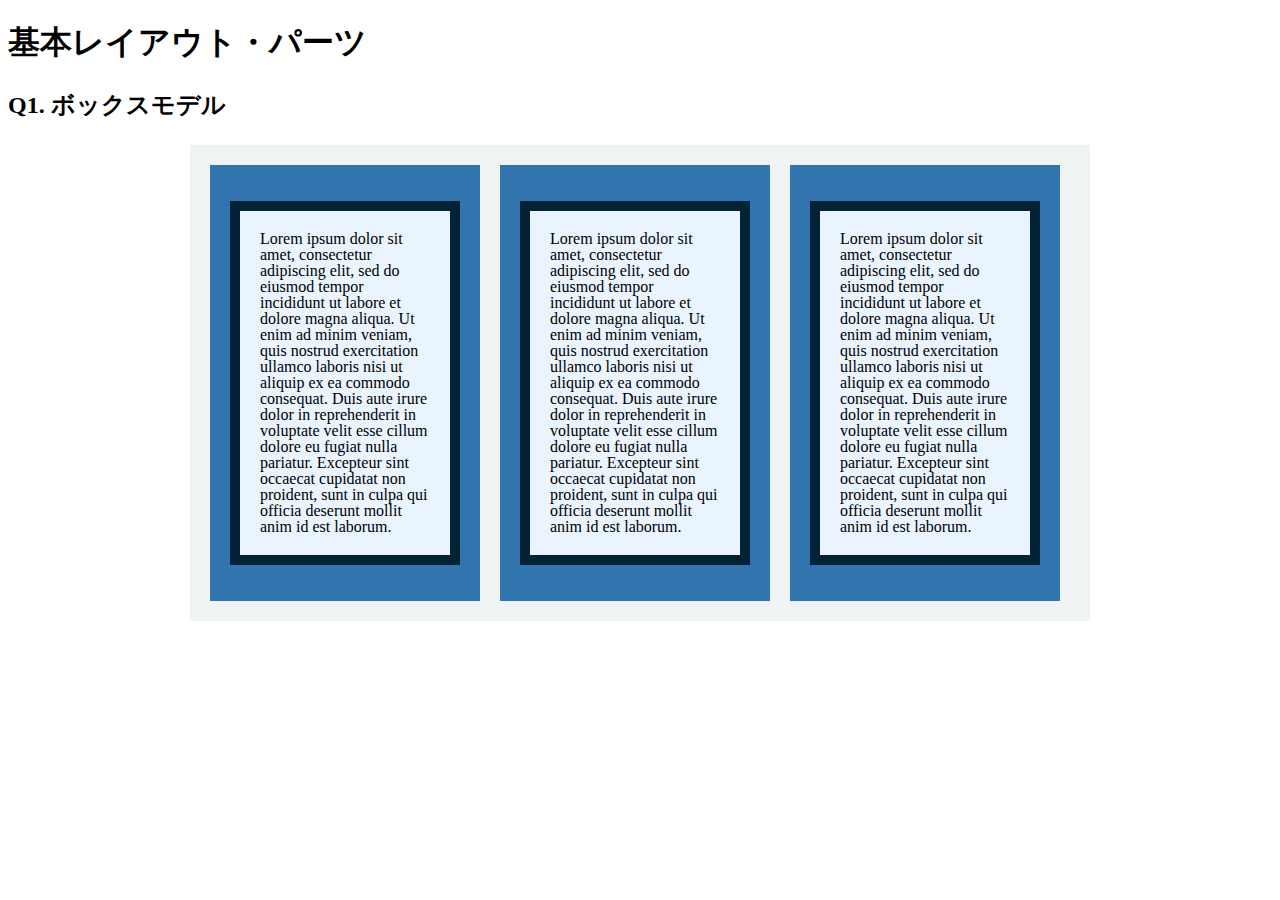
<file: layout_parts/q1/index.html>
<!DOCTYPE html>
<html>
  <head>
    <meta charset="utf-8">
    <meta http-equiv="X-UA-Compatible" content="IE=edge">
    <meta name="viewport" content="width=device-width, initial-scale=1.0, maximum-scale=1.0, user-scalable=no">
    <meta name="format-detection" content="telephone=no">
    <title>基本レイアウト・パーツ</title>
    <link rel="stylesheet" href="http://gizumo-inc.github.io/sample/front-lesson/layout_parts_new/assets/css/reset.css">
    <link rel="stylesheet" href="http://gizumo-inc.github.io/sample/front-lesson/layout_parts_new/assets/css/base.css">
    <link rel="stylesheet" href="css/style.css">
  </head>
  <body>
    <div class="wrapper">
      <h1 class="title">基本レイアウト・パーツ</h1>
      <h2 class="headline">
        <p class="headline__text">Q1. ボックスモデル</p>
      </h2>
      <div class="box">
        <!-- 回答はクラスq1の要素の中に書いてね -->
        <!-- すでについてるクラスにはstyleを指定しない。styleをつける場合は自分で新たにクラスをつけること -->
        <div class="q1 q1__content clearfix">
          <div class="q1__content__box">
            <p class="q1__content__text">Lorem ipsum dolor sit amet, consectetur adipiscing elit, sed do eiusmod tempor incididunt ut labore et dolore magna aliqua. Ut enim ad minim veniam, quis nostrud exercitation ullamco laboris nisi ut aliquip ex ea commodo consequat. Duis aute irure dolor in reprehenderit in voluptate velit esse cillum dolore eu fugiat nulla pariatur. Excepteur sint occaecat cupidatat non proident, sunt in culpa qui officia deserunt mollit anim id est laborum.</p>
          </div>

          <div class="q1__content__box">
            <p class="q1__content__text">Lorem ipsum dolor sit amet, consectetur adipiscing elit, sed do eiusmod tempor incididunt ut labore et dolore magna aliqua. Ut enim ad minim veniam, quis nostrud exercitation ullamco laboris nisi ut aliquip ex ea commodo consequat. Duis aute irure dolor in reprehenderit in voluptate velit esse cillum dolore eu fugiat nulla pariatur. Excepteur sint occaecat cupidatat non proident, sunt in culpa qui officia deserunt mollit anim id est laborum.</p>
          </div>

          <div class="q1__content__box">
            <p class="q1__content__text">Lorem ipsum dolor sit amet, consectetur adipiscing elit, sed do eiusmod tempor incididunt ut labore et dolore magna aliqua. Ut enim ad minim veniam, quis nostrud exercitation ullamco laboris nisi ut aliquip ex ea commodo consequat. Duis aute irure dolor in reprehenderit in voluptate velit esse cillum dolore eu fugiat nulla pariatur. Excepteur sint occaecat cupidatat non proident, sunt in culpa qui officia deserunt mollit anim id est laborum.</p>
          </div>
        </div>
        </div>
        <!-- 回答はクラスq1の要素の中に書いてね -->
      </div>
    </div>
  </body>
</html>
</file>
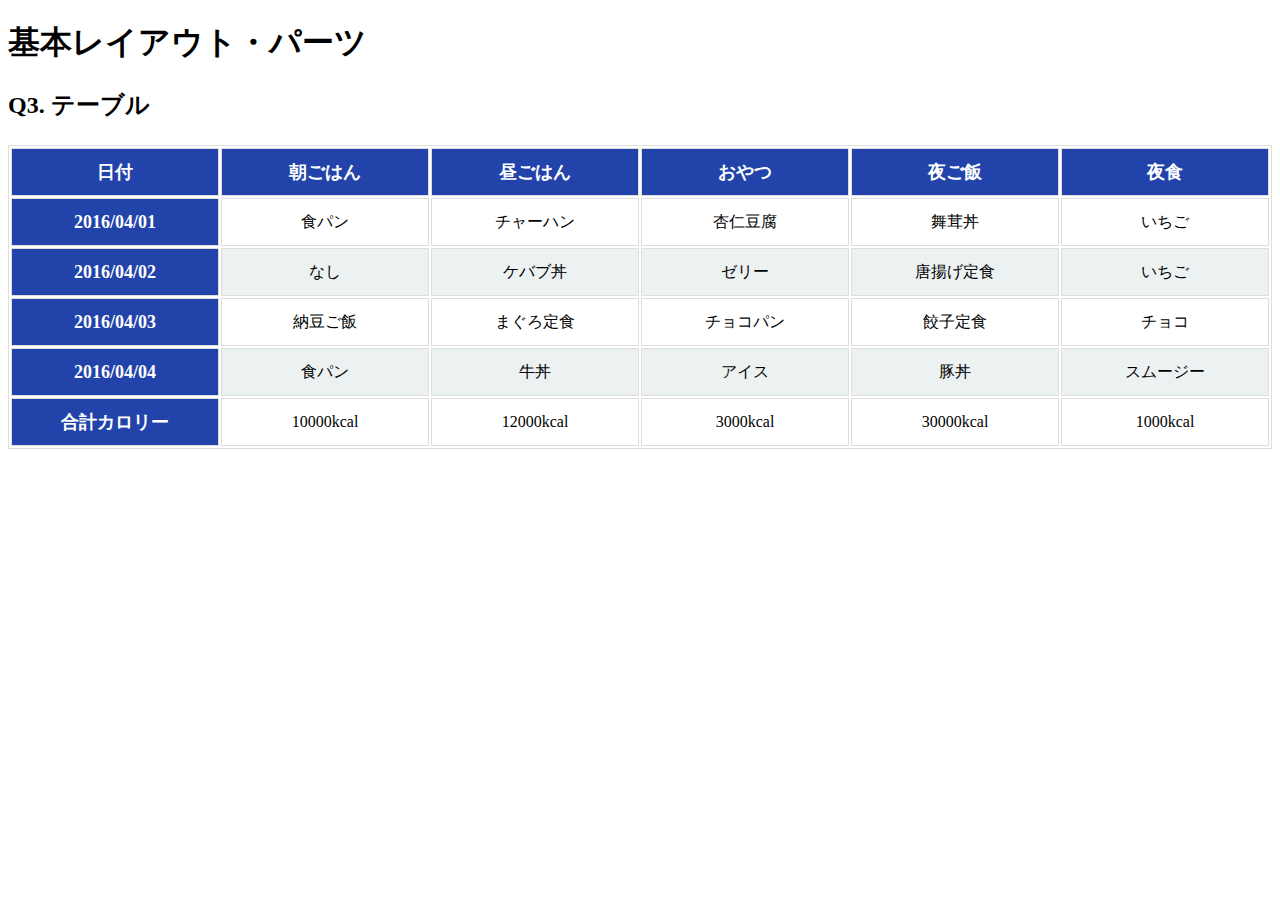
<file: layout_parts/q3/index.html>
<!DOCTYPE html>
<html>
  <head>
    <meta charset="utf-8">
    <meta http-equiv="X-UA-Compatible" content="IE=edge">
    <meta name="viewport" content="width=device-width, initial-scale=1.0, maximum-scale=1.0, user-scalable=no">
    <meta name="format-detection" content="telephone=no">
    <title>基本レイアウト・パーツ</title>
    <link rel="stylesheet" href="http://gizumo-inc.github.io/sample/front-lesson/layout_parts_new/assets/css/reset.css">
    <link rel="stylesheet" href="http://gizumo-inc.github.io/sample/front-lesson/layout_parts_new/assets/css/base.css">
    <link rel="stylesheet" href="css/style.css">
  </head>
  <body>
    <div class="wrapper">
      <h1 class="title">基本レイアウト・パーツ</h1>
      <h2 class="headline">
        <p class="headline__text">Q3. テーブル</p>
      </h2>
      <div class="box">
        <!-- 回答はクラスq3の要素の中に書いてね -->
        <!-- すでについてるクラスにはstyleを指定しない。styleをつける場合は自分で新たにクラスをつけること -->
        <div class="q3">
          <table class="menu__table">
            <thead>
              <tr>
                <th>日付</th>
                <th>朝ごはん</th>
                <th>昼ごはん</th>
                <th>おやつ</th>
                <th>夜ご飯</th>
                <th>夜食</th>
              </tr>
            </thead>
            <tbody>
              <tr>
                <th>2016/04/01</th>
                <td>食パン</td>
                <td>チャーハン</td>
                <td>杏仁豆腐</td>
                <td>舞茸丼</td>
                <td>いちご</td>
              </tr>

              <tr>
                <th>2016/04/02</th>
                <td>なし</td>
                <td>ケバブ丼</td>
                <td>ゼリー</td>
                <td>唐揚げ定食</td>
                <td>いちご</td>
              </tr>

              <tr>
                <th>2016/04/03</th>
                <td>納豆ご飯</td>
                <td>まぐろ定食</td>
                <td>チョコパン</td>
                <td>餃子定食</td>
                <td>チョコ</td>
              </tr>

              <tr>
                <th>2016/04/04</th>
                <td>食パン</td>
                <td>牛丼</td>
                <td>アイス</td>
                <td>豚丼</td>
                <td>スムージー</td>
              </tr>

              <tr>
                <th>合計カロリー</th>
                <td>10000kcal</td>
                <td>12000kcal</td>
                <td>3000kcal</td>
                <td>30000kcal</td>
                <td>1000kcal</td>
              </tr>
            </tbody>
          </table>
        </div>
        <!-- 回答はクラスq3の要素の中に書いてね -->
      </div>
    </div>
  </body>
</html>
</file>
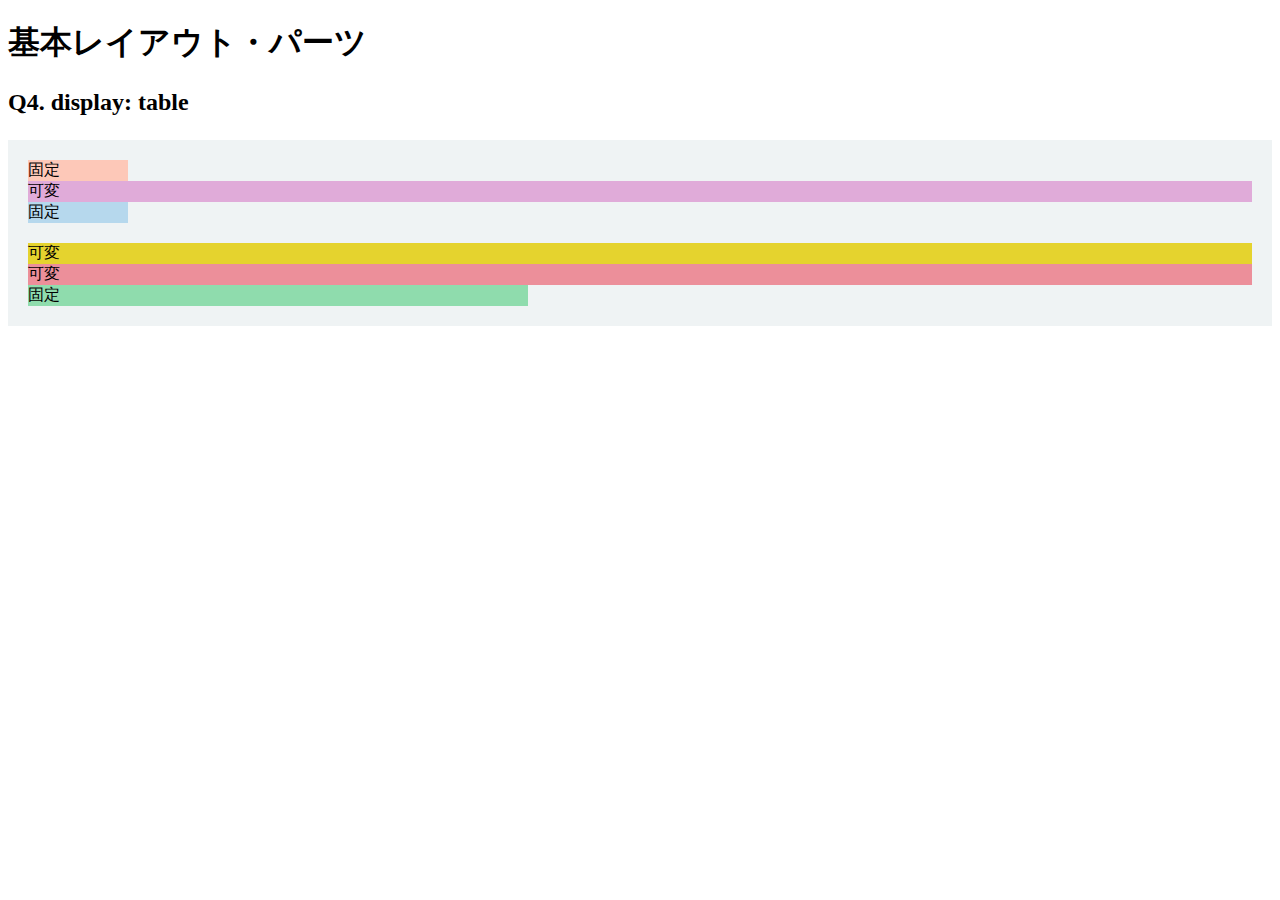
<file: layout_parts/q4/index.html>
<!DOCTYPE html>
<html>
  <head>
    <meta charset="utf-8">
    <meta http-equiv="X-UA-Compatible" content="IE=edge">
    <meta name="viewport" content="width=device-width, initial-scale=1.0, maximum-scale=1.0, user-scalable=no">
    <meta name="format-detection" content="telephone=no">
    <title>基本レイアウト・パーツ</title>
    <link rel="stylesheet" href="http://gizumo-inc.github.io/sample/front-lesson/layout_parts_new/assets/css/reset.css">
    <link rel="stylesheet" href="http://gizumo-inc.github.io/sample/front-lesson/layout_parts_new/assets/css/base.css">
    <link rel="stylesheet" href="css/style.css">
  </head>
  <body>
    <div class="wrapper">
      <h1 class="title">基本レイアウト・パーツ</h1>
      <h2 class="headline">
        <p class="headline__text">Q4. display: table</p>
      </h2>
      <div class="box">
        <!-- 回答はクラスq4の要素の中に書いてね -->
        <!-- すでについてるクラスにはstyleを指定しない。styleをつける場合は自分で新たにクラスをつけること -->
        <!-- 新たにタグは追加しなくてもできます。 -->
        <div class="q4 q4__content">
          <div class="q4__bar">
            <div class="orange">固定</div>
            <div class="purple">可変</div>
            <div class="blue">固定</div>
          </div>
          <div class="q4__bar">
            <div class="yellow">可変</div>
            <div class="red">可変</div>
            <div class="green">固定</div>
          </div>
        </div>
        <!-- 回答はクラスq4の要素の中に書いてね -->
      </div>
    </div>
  </body>
</html>
</file>
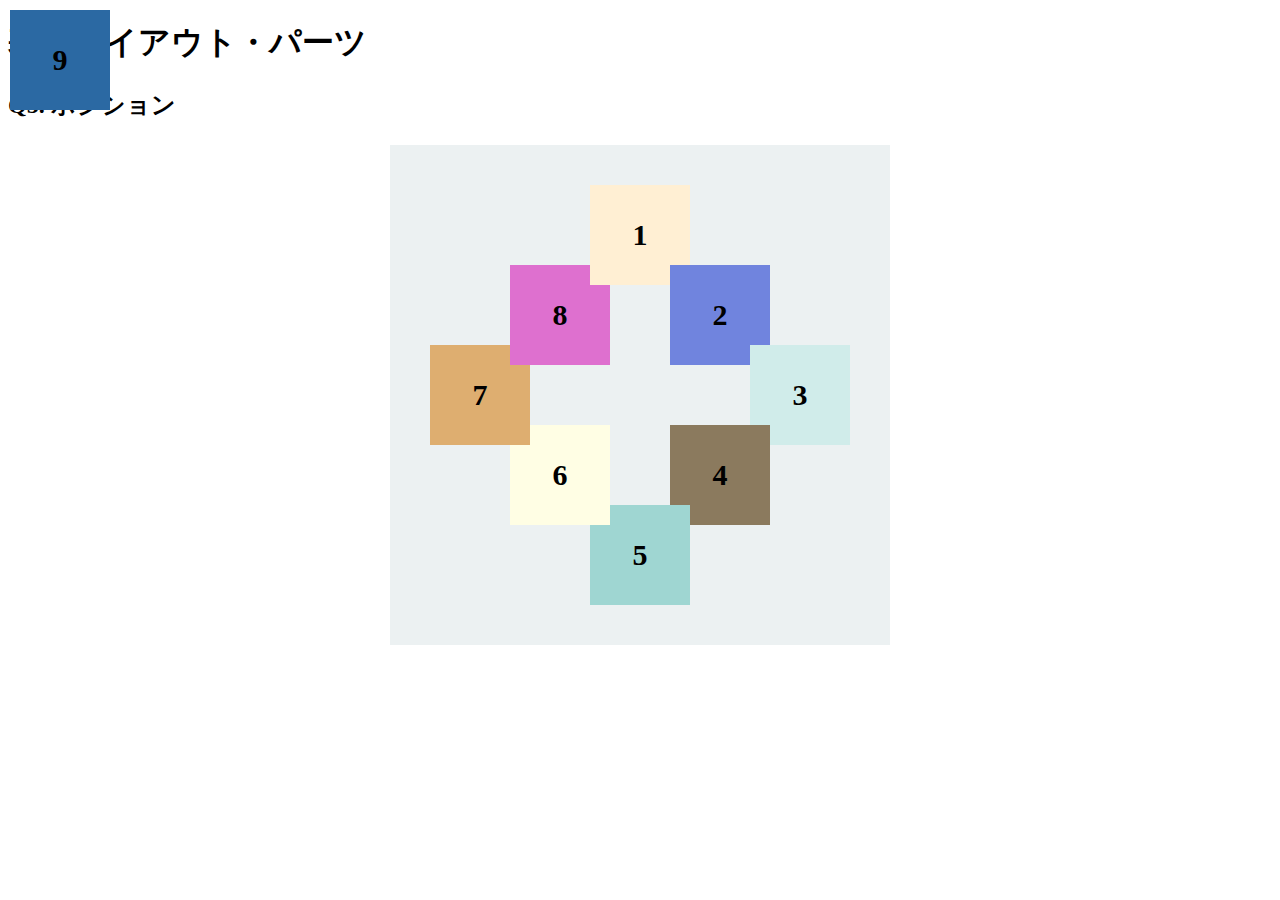
<file: layout_parts/q5/index.html>
<!DOCTYPE html>
<html>
  <head>
    <meta charset="utf-8">
    <meta http-equiv="X-UA-Compatible" content="IE=edge">
    <meta name="viewport" content="width=device-width, initial-scale=1.0, maximum-scale=1.0, user-scalable=no">
    <meta name="format-detection" content="telephone=no">
    <title>基本レイアウト・パーツ</title>
    <link rel="stylesheet" href="http://gizumo-inc.github.io/sample/front-lesson/layout_parts_new/assets/css/reset.css">
    <link rel="stylesheet" href="http://gizumo-inc.github.io/sample/front-lesson/layout_parts_new/assets/css/base.css">
    <link rel="stylesheet" href="css/style.css">
  </head>
  <body>
    <div class="wrapper">
      <h1 class="title">基本レイアウト・パーツ</h1>
      <h2 class="headline">
        <p class="headline__text">Q5. ポジション</p>
      </h2>
      <div class="box">
        <!-- 回答はクラスq5の要素の中に書いてね -->
        <!-- すでについてるクラスにはstyleを指定しない。styleをつける場合は自分で新たにクラスをつけること -->
        <!-- 新たにタグは追加しなくてもできます。 -->
        <div class="q5 q5__contents">
          <div class="num__8 box__style">8</div>
          <div class="num__5 box__style">5</div>
          <div class="num__1 box__style">1</div>
          <div class="num__7 box__style">7</div>
          <div class="num__4 box__style">4</div>
          <div class="num__6 box__style">6</div>
          <div class="num__2 box__style">2</div>
          <div class="num__3 box__style">3</div>
          <div class="num__9 box__style">9</div>
        </div>
        <!-- 回答はクラスq5の要素の中に書いてね -->
      </div>
    </div>
  </body>
</html>
</file>
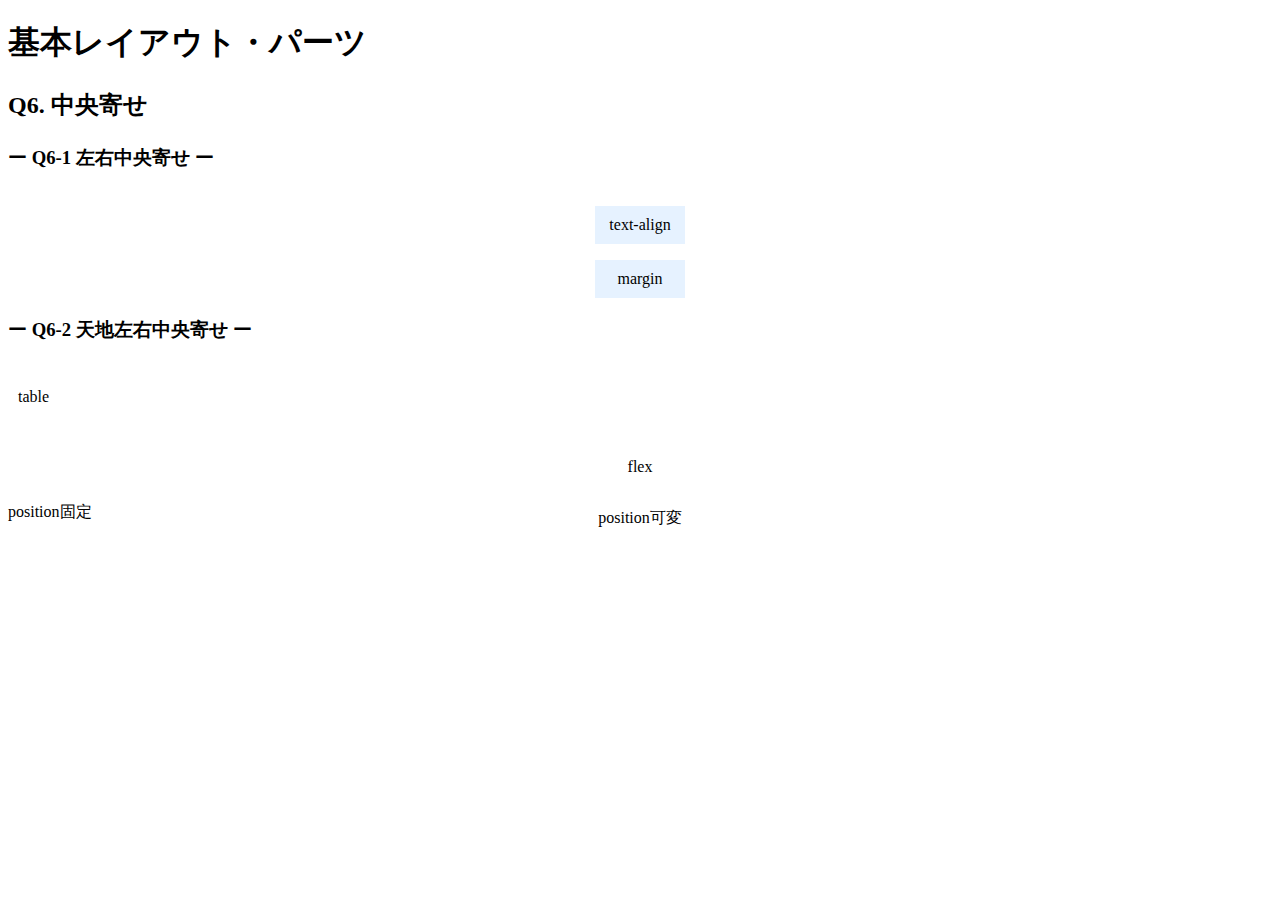
<file: layout_parts/q6/index.html>
<!DOCTYPE html>
<html>
  <head>
    <meta charset="utf-8">
    <meta http-equiv="X-UA-Compatible" content="IE=edge">
    <meta name="viewport" content="width=device-width, initial-scale=1.0, maximum-scale=1.0, user-scalable=no">
    <meta name="format-detection" content="telephone=no">
    <title>基本レイアウト・パーツ</title>
    <link rel="stylesheet" href="http://gizumo-inc.github.io/sample/front-lesson/layout_parts_new/assets/css/reset.css">
    <link rel="stylesheet" href="http://gizumo-inc.github.io/sample/front-lesson/layout_parts_new/assets/css/base.css">
    <link rel="stylesheet" href="css/style.css">
  </head>
  <body>
    <div class="wrapper">
      <h1 class="title">基本レイアウト・パーツ</h1>
      <h2 class="headline">
        <p class="headline__text">Q6. 中央寄せ</p>
      </h2>
      <div class="box">
        <div class="box__inner">
          <h3 class="box__headline">
            <p class="box__headline__text">ー Q6-1 左右中央寄せ ー</p>
          </h3>
          <div class="q6 q6--horizontal">
            <!-- Q6-1の回答はここに書いてね -->
            <!-- 新たにタグは追加しなくてもできます。 -->
            <div class="q6__box">
              <div class="q6__text__box">
                <p class="q6__text__text">text-align</p>
              </div>
            </div>
            <!-- Q6-1の回答はここに書いてね -->

            <!-- Q6-1の回答はここに書いてね -->
            <!-- 新たにタグは追加しなくてもできます。 -->
            <div class="q6__box">
              <p class="q6__margin__text">margin</p>
            </div>
            <!-- Q6-1の回答はここに書いてね -->
          </div>
        </div>

        <div class="box__inner">
          <h3 class="box__headline">
            <p class="box__headline__text">ー Q6-2 天地左右中央寄せ ー</p>
          </h3>
          <!-- Q6-2の回答はここに書いてね -->
          <!-- すでについてるクラスにはstyleを指定しない。styleをつける場合は自分で新たにクラスをつけること -->
          <!-- 新たにタグは追加しなくてもできます。 -->
          <div class="q6 q6--around q6__table">
            <div class="table__box">
              <p class="table__text">table</p>
            </div>
          </div>
          <!-- Q6-2の回答はここに書いてね -->

          <!-- Q6-2の回答はここに書いてね -->
          <!-- すでについてるクラスにはstyleを指定しない。styleをつける場合は自分で新たにクラスをつけること -->
          <!-- 新たにタグは追加しなくてもできます。 -->
          <div class="q6 q6--around q6__flex">
            <p class="flex__text">flex</p>
          </div>
          <!-- Q6-2の回答はここに書いてね -->

          <div class="q6 q6--position">
            <!-- Q6-2の回答はここに書いてね -->
            <!-- すでについてるクラスにはstyleを指定しない。styleをつける場合は自分で新たにクラスをつけること -->
            <!-- 新たにタグは追加しなくてもできます。 -->
            <div class="q6__box is-stable q6__stable">
              <p class="q6__box__inner stable__text">position固定</p>
            </div>
            <!-- Q6-2の回答はここに書いてね -->

            <!-- Q6-2の回答はここに書いてね -->
            <!-- すでについてるクラスにはstyleを指定しない。styleをつける場合は自分で新たにクラスをつけること -->
            <!-- 新たにタグは追加しなくてもできます。 -->
            <div class="q6__box is-flexible q6__flexible">
              <p class="q6__box__inner flexible__text">position可変</p>
            </div>
            <!-- Q6-2の回答はここに書いてね -->
          </div>
        </div>
      </div>
    </div>
  </body>
</html>
</file>
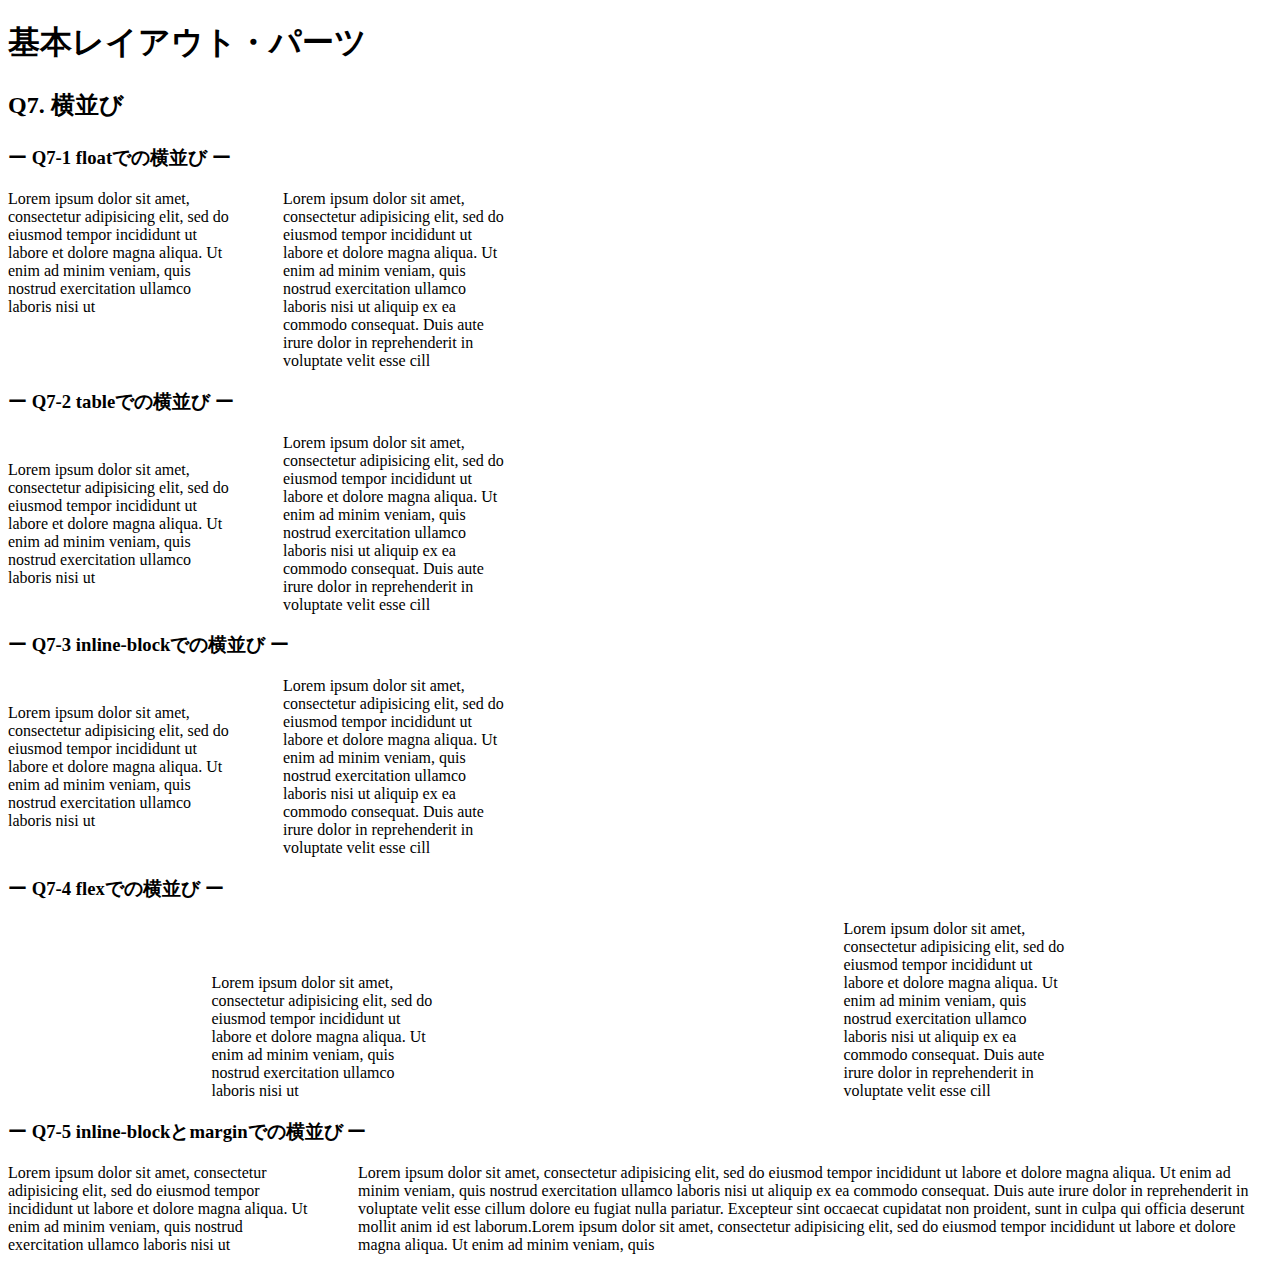
<file: layout_parts/q7/index.html>
<!DOCTYPE html>
<html>
  <head>
    <meta charset="utf-8">
    <meta http-equiv="X-UA-Compatible" content="IE=edge">
    <meta name="viewport" content="width=device-width, initial-scale=1.0, maximum-scale=1.0, user-scalable=no">
    <meta name="format-detection" content="telephone=no">
    <title>基本レイアウト・パーツ</title>
    <link rel="stylesheet" href="http://gizumo-inc.github.io/sample/front-lesson/layout_parts_new/assets/css/reset.css">
    <link rel="stylesheet" href="http://gizumo-inc.github.io/sample/front-lesson/layout_parts_new/assets/css/base.css">
    <link rel="stylesheet" href="css/style.css">
  </head>
  <body>
    <div class="wrapper">
      <h1 class="title">基本レイアウト・パーツ</h1>
      <h2 class="headline">
        <p class="headline__text">Q7. 横並び</p>
      </h2>
      <div class="box">
        <div class="box__inner">
          <h3 class="box__headline">
            <p class="box__headline__text">ー Q7-1 floatでの横並び ー</p>
          </h3>
          <!-- Q7の回答はここに書いてね -->
          <!-- すでについてるクラスにはstyleを指定しない。styleをつける場合は自分で新たにクラスをつけること -->
          <!-- 新たにタグは追加しなくてもできます。 -->
          <div class="q7 q7--float">
            <div class="q7__inner clearfix">
              <div class="q7__box float__box">
                Lorem ipsum dolor sit amet, consectetur adipisicing elit, sed do eiusmod tempor incididunt ut labore et dolore magna aliqua. Ut enim ad minim veniam, quis nostrud exercitation ullamco laboris nisi ut
              </div>
              <div class="q7__box float__box">
                Lorem ipsum dolor sit amet, consectetur adipisicing elit, sed do eiusmod tempor incididunt ut labore et dolore magna aliqua. Ut enim ad minim veniam, quis nostrud exercitation ullamco laboris nisi ut aliquip ex ea commodo consequat. Duis aute irure dolor in reprehenderit in voluptate velit esse cill
              </div>
            </div>
          </div>
          <!-- Q7の回答はここに書いてね -->
        </div>

        <div class="box__inner">
          <h3 class="box__headline">
            <p class="box__headline__text">ー Q7-2 tableでの横並び ー</p>
          </h3>
          <!-- Q7の回答はここに書いてね -->
          <!-- すでについてるクラスにはstyleを指定しない。styleをつける場合は自分で新たにクラスをつけること -->
          <!-- 新たにタグは追加しなくてもできます。 -->
          <div class="q7 q7--table">
            <div class="q7__inner table__parent">
              <div class="q7__box table__child">
                <div class="q7__box__text">
                  Lorem ipsum dolor sit amet, consectetur adipisicing elit, sed do eiusmod tempor incididunt ut labore et dolore magna aliqua. Ut enim ad minim veniam, quis nostrud exercitation ullamco laboris nisi ut
                </div>
              </div>
              <div class="q7__box table__child">
                <div class="q7__box__text">
                  Lorem ipsum dolor sit amet, consectetur adipisicing elit, sed do eiusmod tempor incididunt ut labore et dolore magna aliqua. Ut enim ad minim veniam, quis nostrud exercitation ullamco laboris nisi ut aliquip ex ea commodo consequat. Duis aute irure dolor in reprehenderit in voluptate velit esse cill
                </div>
              </div>
            </div>
          </div>
          <!-- Q7の回答はここに書いてね -->
        </div>

        <div class="box__inner">
          <h3 class="box__headline">
            <p class="box__headline__text">ー Q7-3 inline-blockでの横並び ー</p>
          </h3>
          <!-- Q7の回答はここに書いてね -->
          <!-- すでについてるクラスにはstyleを指定しない。styleをつける場合は自分で新たにクラスをつけること -->
          <!-- 新たにタグは追加しなくてもできます。 -->
          <div class="q7 q7--inlineblock">
            <div class="q7__inner inlineblock__parent">
              <div class="q7__box inlineblock__child">
                Lorem ipsum dolor sit amet, consectetur adipisicing elit, sed do eiusmod tempor incididunt ut labore et dolore magna aliqua. Ut enim ad minim veniam, quis nostrud exercitation ullamco laboris nisi ut
              </div>
              <div class="q7__box inlineblock__child">
                Lorem ipsum dolor sit amet, consectetur adipisicing elit, sed do eiusmod tempor incididunt ut labore et dolore magna aliqua. Ut enim ad minim veniam, quis nostrud exercitation ullamco laboris nisi ut aliquip ex ea commodo consequat. Duis aute irure dolor in reprehenderit in voluptate velit esse cill
              </div>
            </div>
          </div>
          <!-- Q7の回答はここに書いてね -->
        </div>

        <div class="box__inner">
          <h3 class="box__headline">
            <p class="box__headline__text">ー Q7-4 flexでの横並び ー</p>
          </h3>
          <!-- Q7の回答はここに書いてね -->
          <!-- すでについてるクラスにはstyleを指定しない。styleをつける場合は自分で新たにクラスをつけること -->
          <!-- 新たにタグは追加しなくてもできます。 -->
          <div class="q7 q7--flex">
            <div class="q7__inner flex__parent">
              <div class="q7__box flex__child">
                Lorem ipsum dolor sit amet, consectetur adipisicing elit, sed do eiusmod tempor incididunt ut labore et dolore magna aliqua. Ut enim ad minim veniam, quis nostrud exercitation ullamco laboris nisi ut
              </div>
              <div class="q7__box flex__child">
                Lorem ipsum dolor sit amet, consectetur adipisicing elit, sed do eiusmod tempor incididunt ut labore et dolore magna aliqua. Ut enim ad minim veniam, quis nostrud exercitation ullamco laboris nisi ut aliquip ex ea commodo consequat. Duis aute irure dolor in reprehenderit in voluptate velit esse cill
              </div>
            </div>
          </div>
          <!-- Q7の回答はここに書いてね -->
        </div>

        <div class="box__inner">
          <h3 class="box__headline">
            <p class="box__headline__text">ー Q7-5 inline-blockとmarginでの横並び ー</p>
          </h3>
          <!-- Q7の回答はここに書いてね -->
          <!-- すでについてるクラスにはstyleを指定しない。styleをつける場合は自分で新たにクラスをつけること -->
          <!-- 新たにタグは追加しなくてもできます。 -->
          <div class="q7 q7--margin">
            <div class="q7__inner is-full font__default">
              <div class="q7__box static__box">
                <div class="q7__box__text">
                  Lorem ipsum dolor sit amet, consectetur adipisicing elit, sed do eiusmod tempor incididunt ut labore et dolore magna aliqua. Ut enim ad minim veniam, quis nostrud exercitation ullamco laboris nisi ut
                </div>
              </div>
              <div class="q7__box flexible__box">
                <div class="q7__box__text flexible__text">
                  Lorem ipsum dolor sit amet, consectetur adipisicing elit, sed do eiusmod tempor incididunt ut labore et dolore magna aliqua. Ut enim ad minim veniam, quis nostrud exercitation ullamco laboris nisi ut aliquip ex ea commodo consequat. Duis aute irure dolor in reprehenderit in voluptate velit esse cillum dolore eu fugiat nulla pariatur. Excepteur sint occaecat cupidatat non proident, sunt in culpa qui officia deserunt mollit anim id est laborum.Lorem ipsum dolor sit amet, consectetur adipisicing elit, sed do eiusmod tempor incididunt ut labore et dolore magna aliqua. Ut enim ad minim veniam, quis
                </div>
              </div>
            </div>
          </div>
          <!-- Q7の回答はここに書いてね -->
        </div>
      </div>
    </div>
  </body>
</html>
</file>
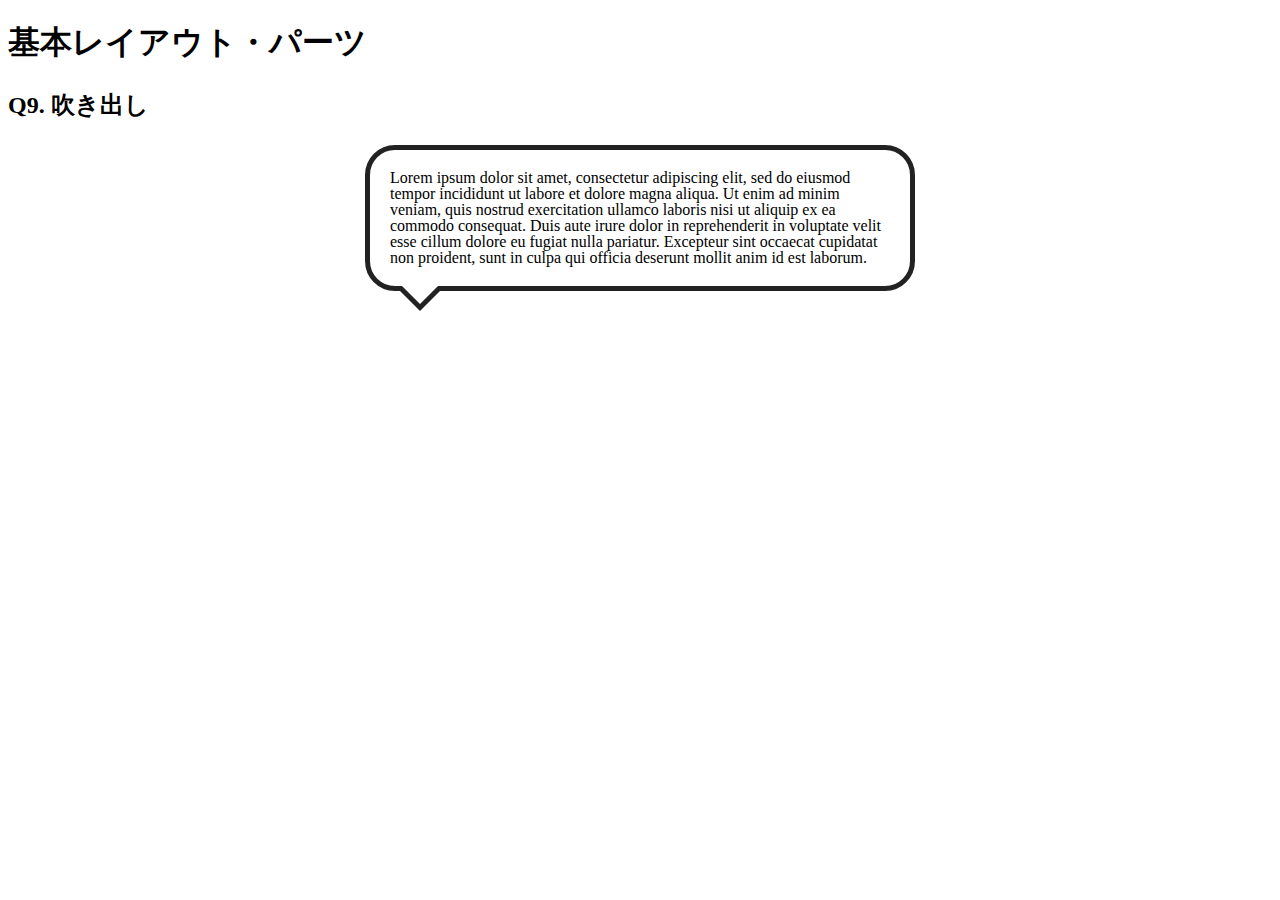
<file: layout_parts/q9/index.html>
<!DOCTYPE html>
<html>
  <head>
    <meta charset="utf-8">
    <meta http-equiv="X-UA-Compatible" content="IE=edge">
    <meta name="viewport" content="width=device-width, initial-scale=1.0, maximum-scale=1.0, user-scalable=no">
    <meta name="format-detection" content="telephone=no">
    <title>基本レイアウト・パーツ</title>
    <link rel="stylesheet" href="http://gizumo-inc.github.io/sample/front-lesson/layout_parts_new/assets/css/reset.css">
    <link rel="stylesheet" href="http://gizumo-inc.github.io/sample/front-lesson/layout_parts_new/assets/css/base.css">
    <link rel="stylesheet" href="css/style.css">
  </head>
  <body>
    <div class="wrapper">
      <h1 class="title">基本レイアウト・パーツ</h1>
      <h2 class="headline">
        <p class="headline__text">Q9. 吹き出し</p>
      </h2>
      <div class="box">
        <!-- 回答はクラスq9の要素の中に書いてね -->
        <!-- すでについてるクラスにはstyleを指定しない。styleをつける場合は自分で新たにクラスをつけること -->
        <div class="q9 bubble__box">
          <p class="bubble__text">Lorem ipsum dolor sit amet, consectetur adipiscing elit, sed do eiusmod tempor incididunt ut labore et dolore magna aliqua. Ut enim ad minim veniam, quis nostrud exercitation ullamco laboris nisi ut aliquip ex ea commodo consequat. Duis aute irure dolor in reprehenderit in voluptate velit esse cillum dolore eu fugiat nulla pariatur. Excepteur sint occaecat cupidatat non proident, sunt in culpa qui officia deserunt mollit anim id est laborum.</p>
        </div>
      </div>
        <!-- 回答はクラスq9の要素の中に書いてね -->
      </div>
    </div>
  </body>
</html>
</file>
<file: layout_parts/q1/css/style.css>
@charset "UTF-8";

/* 回答はここに書いてね */
.clearfix:after {
  display: block;
  content: "";
  clear: both;
}

.q1__content {
  width: 900px;
  margin: 0 auto;
  padding: 20px;
  background-color: #eff3f4;
  box-sizing: border-box;
}

.q1__content__box {
  float: left;
  margin-left: 20px;
  padding: 20px;
  width: 230px;
  background-color: #3274ae;
}

.q1__content .q1__content__box:first-child {
  margin-left: 0;
}

.q1__content__text {
  padding: 20px;
  font-size: 16px;
  line-height: 16px;
  border: 10px solid #022336;
  background-color: #eaf4ff;
}
/* 回答はここに書いてね */
</file>
<file: layout_parts/q3/css/style.css>
@charset "UTF-8";

/* 回答はここに書いてね */
.menu__table {
  table-layout: fixed;
  width: 100%;
  border: 1px solid #dedede;
  text-align: center;
}

.menu__table th {
  padding-top: 10px;
  padding-bottom: 10px;
  background-color: #2244aa;
  border: 1px solid #dedede;
  font-size: 18px;
  line-height: 26px;
  color: #fff;
}

.menu__table tr:nth-child(even){
  background-color: #ecf1f2;
}

.menu__table td {
  padding-top: 10px;
  padding-bottom: 10px;
  border: 1px solid #dedede;
  font-size: 16px;
  line-height: 22px;
}

.menu__table tbody tr:last-child {
  border-top: dashed #000 2px;
}

/* 回答はここに書いてね */
</file>
<file: layout_parts/q4/css/style.css>
@charset "UTF-8";

/* 回答はここに書いてね */
.q4__content {
  padding: 20px;
  background-color: #eff3f4;
}

.q4__bar {
  margin-top: 20px;
  display: table;
  width: 100%;
}

.q4__bar:first-child {
  margin-top: 0px;
}

.bar__style {
  display: table-cell;
  padding-top: 20px;
  padding-bottom: 20px;
  text-align: center;
}

.orange {
  width: 100px;
  background-color: #fdc8b8;
}

.purple {
  background-color: #e0abd9;
}

.blue {
  width: 100px;
  background-color: #b6d8ed;
}

.yellow {
  background-color: #e5d32e;
}

.red {
  background-color: #ec8f9a;
}

.green {
  width: 500px;
  background-color: #8fdcad;
}
/* 回答はここに書いてね */
</file>
<file: layout_parts/q5/css/style.css>
@charset "UTF-8";

/* 回答はここに書いてね */
.q5__contents {
  margin: 0 auto;
  width: 500px;
  height: 500px;
  position: relative;
  background-color: #ECF1F2;
}

.box__style {
  width: 100px;
  height: 100px;
  position: absolute;
  line-height: 100px;
  font-size: 30px;
  text-align: center;
  font-weight: bold;
}

.num__1 {
  background-color: #ffefd3;
  top: 40px;
  left: 200px;
  z-index: 1;
}

.num__2 {
  background-color: #7084de;
  top: 120px;
  left: 280px;
  z-index: 2;
}

.num__3 {
  background-color: #d0ecea;
  top: 200px;
  left: 360px;
  z-index: 3;
}

.num__4 {
  background-color: #8b7a5e;
  top: 280px;
  left: 280px;
  z-index: 4;
}

.num__5 {
  background-color: #9fd6d2;
  top: 360px;
  left: 200px;
  z-index: 5;
}

.num__6 {
  background-color: #fffee4;
  top: 280px;
  left: 120px;
  z-index: 6;
}

.num__7 {
  background-color: #deae70;
  top: 200px;
  left: 40px;
  z-index: 7;
}

.num__8 {
  background-color: #de70cf;
  top: 120px;
  left: 120px;
  z-index: 8;
}

.num__8:before {
  top: 0;
  right: 0;
  content: "";
  position: absolute;
  width: 20px;
  height: 20px;
  background-color: #ffefd3;
}

.num__9 {
  position: fixed;
  background-color: #2b69a3;
  top: 10px;
  left: 10px;
}
/* 回答はここに書いてね */
</file>
<file: layout_parts/q6/css/style.css>
@charset "UTF-8";

/* 回答はここに書いてね */
.q6__text__box {
  text-align: center;
}

.q6__text__text {
  display: inline-block;
  width: 70px;
  padding: 10px;
  background-color: #e6f2ff;
}

.q6__margin__text {
  margin: 0 auto;
  width: 70px;
  padding: 10px;
  text-align: center;
  background-color: #e6f2ff;
}

.q6__table {
  display: table;
}

.table__box {
  display: table-cell;
  text-align: center;
  vertical-align: middle;
}

.table__text {
  display: inline-block;
  padding: 10px;
  background-color: #fff;
}

.q6__flex {
  display: flex;
  align-items: center;
  justify-content: center;
}

.flex__text {
  display: inline-block;
  padding: 10px;
  background-color: #fff;
}

.q6__stable {
  position: relative;
}

.stable__text {
  position: absolute;
  top: 0;
  right: 0;
  bottom: 0;
  left: 0;
  margin: auto;
}

.q6__flexible {
  position: relative;
}

.flexible__text {
  position: absolute;
  top: 50%;
  left: 50%;
  transform: translateY(-50%) translateX(-50%);
}
/* 回答はここに書いてね */
</file>
<file: layout_parts/q7/css/style.css>
@charset "UTF-8";

/* 回答はここに書いてね */
.clearfix:after {
  display: block;
  content: "";
  clear: both;
}

.float__box:nth-child(odd) {
  margin-left: 0px;
}

.float__box {
  font-size: 16px;
  margin-left: 50px;
  width: 225px;
  float: left;
  box-sizing: border-box;
}

.table__parent {
  display: table;
  table-layout: fixed;
}

.table__child:nth-child(odd) {
  padding-left: 0;
}

.table__child {
  width: 225px;
  padding-left: 50px;
  display: table-cell;
  vertical-align: middle;
  font-size: 16px;
}

/* inline-blockで生じる余白を埋める */
.inlineblock__parent {
  font-size: 0;
}

.inlineblock__child:nth-child(odd) {
  margin-left: 0;
}

.inlineblock__child {
  width: 225px;
  display: inline-block;
  font-size: 16px;
  vertical-align: middle;
  box-sizing: border-box;
  margin-left: 50px;
}

.flex__parent {
  display: flex;
  justify-content: space-around;
  align-items: flex-end;
}

.flex__child {
  width: 225px;
  box-sizing: border-box;
}

.font__default {
  font-size: 0;
}

.static__box {
  width: 300px;
  display: inline-block;
  box-sizing: border-box;
  vertical-align: top;
  font-size: 16px;
}

.flexible__box {
  width: 100%;
  margin-left: -300px;
  padding-left: 350px;
  display: inline-block;
  box-sizing: border-box;
  font-size: 16px;
}

/* 回答はここに書いてね */
</file>
<file: layout_parts/q9/css/style.css>
@charset "UTF-8";

/* 回答はここに書いてね */
.bubble__box {
  margin: 0 auto;
  position: relative;
  width: 500px;
  padding: 20px;
  border: 5px solid #222;
  border-radius: 30px;
}

.bubble__box:before,
.bubble__box:after {
  content: "";
  position: absolute;
  bottom: 0;
  left: 0;
  width: 0;
  height: 0;
  border: 20px solid transparent;
}

.bubble__box:before {
  bottom: -45px;
  left: 30px;
  border-top: 20px solid #222;
}

.bubble__box:after {
  bottom: -38px;
  left: 30px;
  border-top: 20px solid #fff;
}

.bubble__text {
  margin: 0 auto;
  font-size: 16px;
  line-height: 16px;
}
/* 回答はここに書いてね */
</file>
